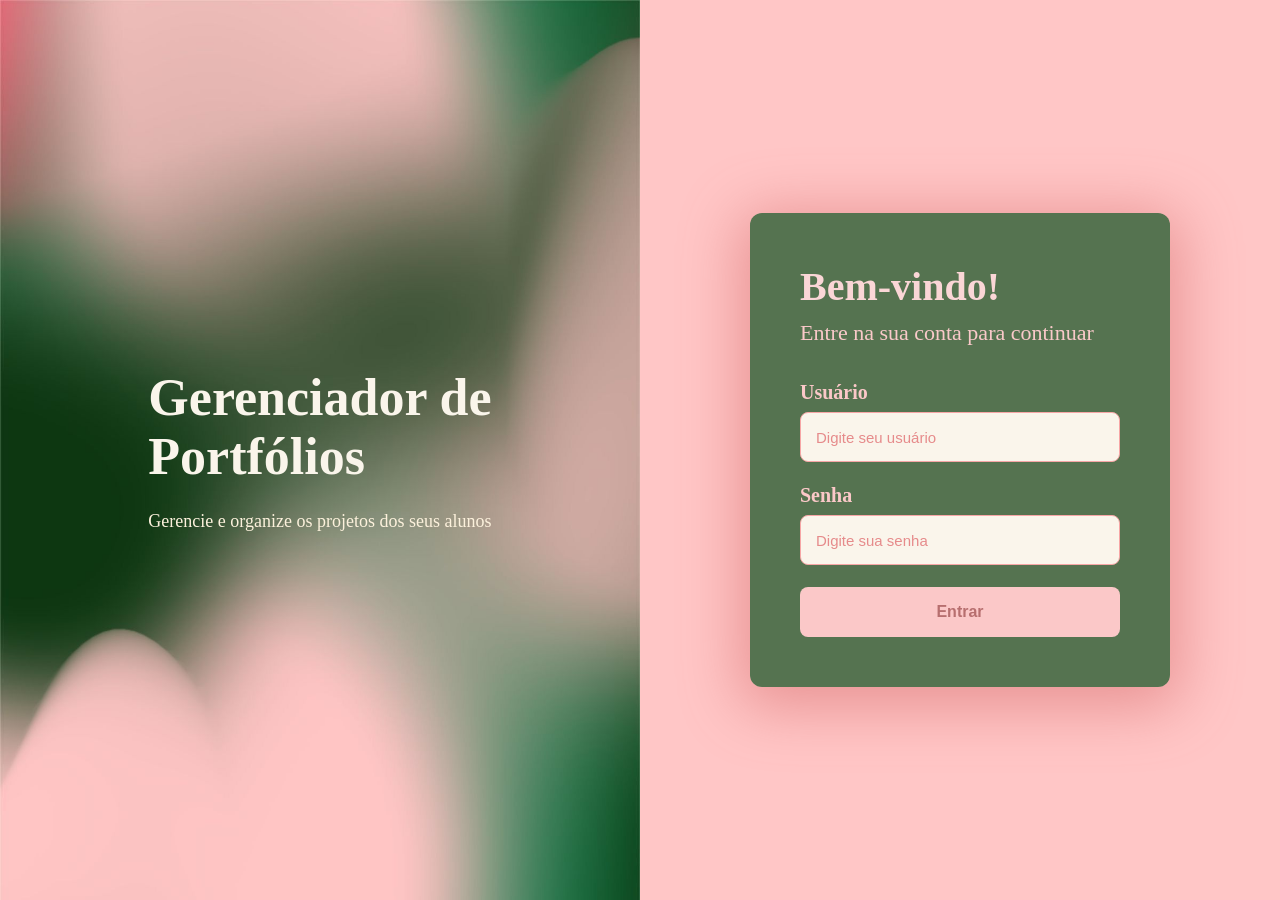
<file: FrontPortfolio/index.html>
<!DOCTYPE html>
<html lang="pt-BR">
<head>
    <meta charset="UTF-8">
    <meta name="viewport" content="width=device-width, initial-scale=1.0">
    <title>Gerenciador de Portfólios - Login</title>
    <link rel="stylesheet" href="style.css">
</head>

<body>
    <main class="pagina-login">

        <section class="lado-esquerdo">
            <div class="conteudo-esquerdo">
                <h1>Gerenciador de <br>Portfólios</h1>
                <p>
                    Gerencie e organize os projetos dos seus alunos
                </p>
            </div>
        </section>

        <section class="lado-direito">

            <section class="login-container">
                <div class="cabecalho-login">
                    <h2>Bem-vindo!</h2>
                    <p>Entre na sua conta para continuar</p>
                </div>

                <form>
                    <div class="campo">
                        <label for="usuario">Usuário</label>
                        <input type="text" id="usuario" placeholder="Digite seu usuário">
                    </div>

                    <div class="campo">
                        <label for="senha">Senha</label>
                        <input type="password" id="senha" placeholder="Digite sua senha">
                    </div>

                    <button class="btn-login"> <a href="menu.html">Entrar</a></button>
                </form>
            </section>
        </section>
    </main>
</body>
</html>
</file>
<file: FrontPortfolio/style.css>
* {
    margin: 0;
    padding: 0;
    box-sizing: border-box;
}

.pagina-login {
    height: 100vh;
    display: flex;
}
.lado-esquerdo {
    width: 50%;
    background-image: url(img/fundo_gerenciador.jpg);
    background-repeat: no-repeat;
    background-size: cover;
    display: flex;
    align-items: center;
    justify-content: center;
    padding: 60px;
    color: white;
}

.conteudo-esquerdo h1 {
    font-size: 52px;
    margin-bottom: 25px;
    color: #faf5eb;
}

.conteudo-esquerdo p {
    font-size: 18px;
    color: #fcf1dc;
}

.lado-direito {
    width: 50%;
    background-color: #ffc6c6;
    display: flex;
    align-items: center;
    justify-content: center;
    padding: 40px;
}

.login-container {
    width: 420px;
    box-shadow: 0 10px 60px 10px #e99393;
    background-color: #4e6f4bf4;
    padding: 50px;
    border-radius: 12px;
}

.cabecalho-login {
    margin-bottom: 35px;
}

.cabecalho-login h2 {
    font-size: 40px;
    color: #fad6d6;
    margin-bottom: 10px;
}

.cabecalho-login p {
    font-size: 22px;
    color: #f9c9c9;
}

.campo {
    display: flex;
    flex-direction: column;
    margin-bottom: 22px;
}

label {
    font-size: 20px;
    font-weight: 600;
    color: #fbc8c8;
    margin-bottom: 8px;
}

input {
    width: 100%;
    height: 50px;
    border: 1px solid #f7a6a6;
    color: #456a41;
    background-color: #faf5eb;
    border-radius: 8px;
    padding: 0 15px;
    font-size: 15px;
    transition: 0.5s;
}

input:focus {
    border-color: #537b4f;
    outline: none;
}

input::placeholder {
    color: #e68b8b;
}

button {
    width: 100%;
    height: 50px;
    border: none;
    border-radius: 8px;
    background-color: #fbc8c8;
    color: #537b4f;
    font-size: 16px;
    font-weight: 600;
    cursor: pointer;
    transition: 0.2s;
}

button:hover {
    background-color: #f6abab;
}

@media (max-width: 800px) {

    .pagina-login {
        flex-direction: column;
    }

    .lado-esquerdo,
    .lado-direito {
        width: 100%;
    }

    .lado-esquerdo {
        min-height: 280px;
        padding: 40px;
    }

    .conteudo-esquerdo h1 {
        font-size: 36px;
    }

    .lado-direito {
        padding: 40px 25px;
        height: 100%;
    }
}

a{
    color: #b76f6f;
    text-decoration: none;
}
</file>
